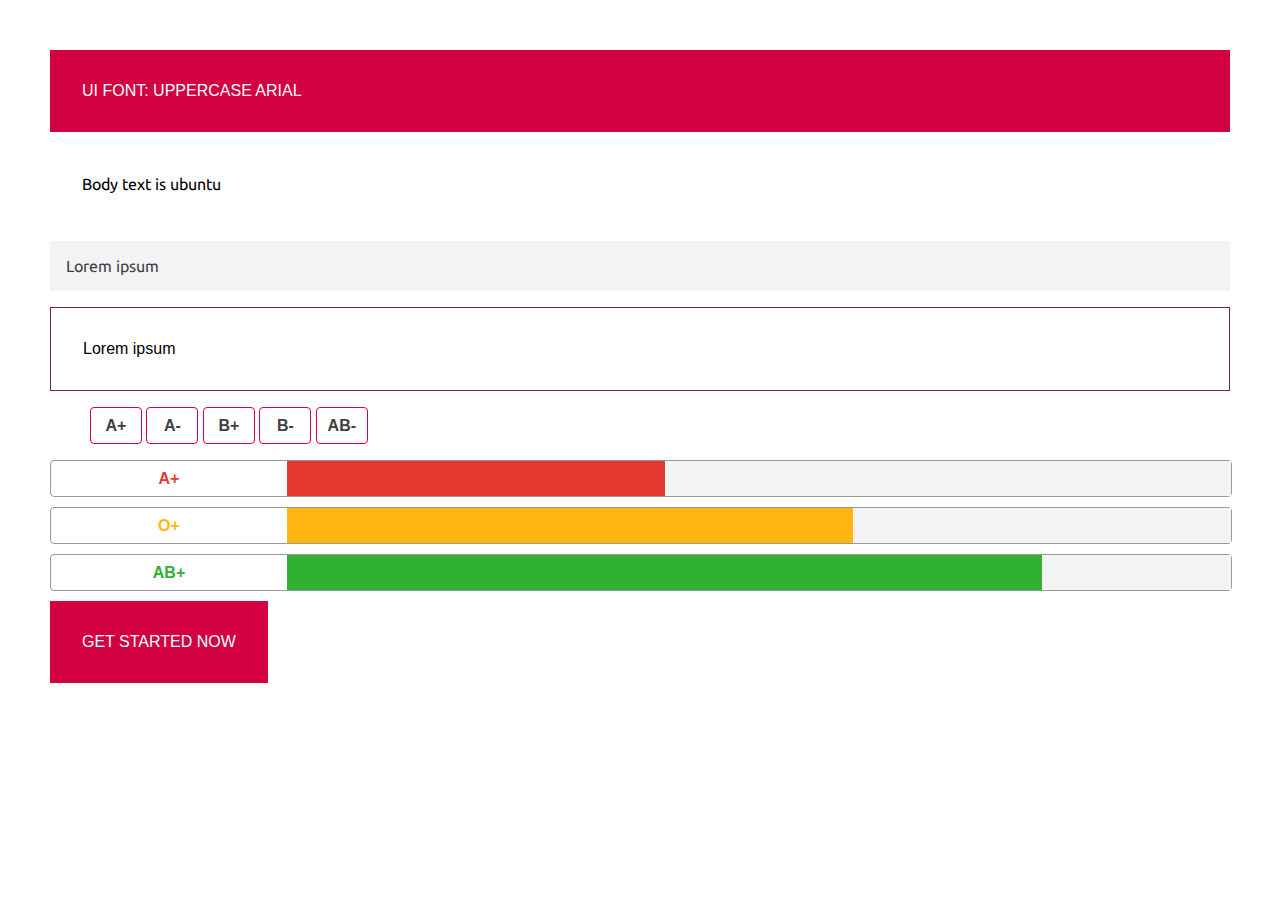
<file: style/style.htm>
<link rel="stylesheet"  href="style.css"/>
<style>
/* 
#D30142
#60181C

#F3F3F5

#404042 //gray

#71263B

#FFB612; //yellow
#30B132 //green
#E4392F //red
*/
h1,h2,h3,h4 {font-size:100%;font-weight:normal !important; background:#D30142;color:#FFF;padding:2em;}
body {margin:50px;color:#D30142;}
body {font-family:'Arial';font-weight:normal !important;text-transform:uppercase;}


.color1 {color:#D30142;}
.style1,.style2,.style3,.style4 {padding:2em;margin-bottom:1em;}
.style4 {font-size:100%;font-weight:normal !important;background:#D30142;color:#FFF;padding:2em;border:none;text-transform:uppercase;}
.style1 {color:#404042;background:#F3F3F5;padding:1em;font-family:Ubuntu;text-transform: none}
.style2 {border:1px solid #71263B;padding:2em;font:Ubuntu;text-transform: none;color:#000;}
.style3 {font-family: Ubuntu;text-transform: none;padding:2em;color:#000;}

li {display:inline-block;width:50px;height:35px;line-height:35px;text-align:center;color:#404042;border:1px solid #D30142;border-radius:4px;font-weight: bold}

.blood_status {display:block;width:100%;height:35px;line-height:35px;color:#404042;border:1px solid #999999;border-radius:4px;font-weight: bold;margin-bottom: 10px}
.blood_status div {display:inline-block;}
.blood_status .type {width:20%;text-align:center;float:left;}
.blood_status .level {width:80%}
.blood_status .negative {background: #F3F3F5}

.red .type {color:#E4392F;}
.red .level {background: #E4392F}
.yellow .type {color:#FFB612;}
.yellow .level {background: #FFB612;}
.green .type {color:#30B132;}
.green .level {background:#30B132;}

</style>
<script>
var info={
	"very low": 	{color:"red",level:1},
	"low": 			{color:"red",level:2},
	"okay": 		{color:"yellow",level:3},
	"good": 		{color:"green",level:4},
	"full": 		5
}


function make_status(status){
	var type=status.getElementsByClassName('type')[0]
	var level=status.getElementsByClassName('level')[0]
	status.className+=" "+info[level.innerHTML.toLowerCase()].color
	var bar=document.createElement('div')
	bar.className="negative"
	bar.style.width= (80-~~(80*info[level.innerHTML.toLowerCase()].level/info.full))+"%"
	bar.innerHTML="&nbsp;"
	bar.style.position="absolute"
	bar.style.right="0px"
	bar.style.top="0px"
	status.style.position="relative"
	status.appendChild(bar)
	level.innerHTML="&nbsp;"
}
window.onload=function(){
	var status=document.getElementsByClassName("blood_status");
	for(var i=0;i<status.length;i++){
		make_status(status[i])
	}
}
</script>

<body>
<h1>UI Font: <span class="ui">Uppercase Arial</span></h1>
<div class="style3">Body text is ubuntu</div>
<div class="style1">Lorem ipsum</div>
<div class="style2">Lorem ipsum</div>

<ul>
<li>A+</li>
<li>A-</li>
<li>B+</li>
<li>B-</li>
<li>AB-</li>
</ul>

<div class="blood_status">
	<div class="type">A+</div>
	<div class="level">Low</div>
</div>


<div class="blood_status">
	<div class="type">O+</div>
	<div class="level">Okay</div>
</div>

<div class="blood_status">
	<div class="type">AB+</div>
	<div class="level">Good</div>
</div>



<button class="style4">Get Started Now</button>

</body>
</file>
<file: style/style.css>
@font-face {
  font-family: 'Ubuntu';
  font-style: normal;
  font-weight: 400;
  src: local('Ubuntu'), url(ubuntu.woff) format('woff');
}
</file>
